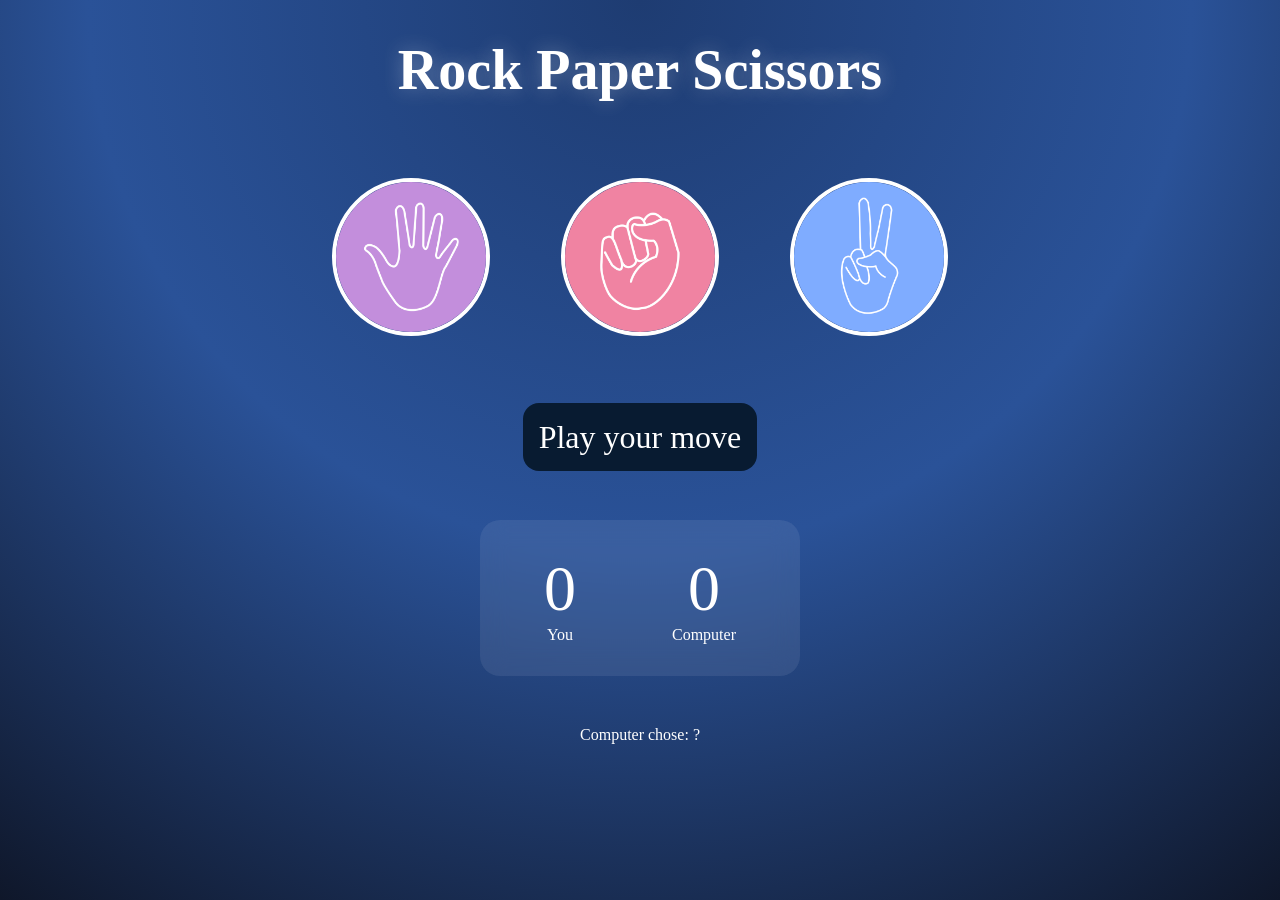
<file: index.html>
<!DOCTYPE html>
<html lang="en">
<head>
    <meta charset="UTF-8">
    <meta name="viewport" content="width=device-width, initial-scale=1.0">
    <title>ROCK PAPER SCISSOR</title>
    <link rel="stylesheet" href="style1.css">
</head>
<body>
    <h1>Rock Paper Scissors</h1>
    <div class="choices">
        <div class="choice" id="paper">
            <img src="paper.png">
        </div>
        <div class="choice" id="rock">
            <img src="rock.png">
        </div>
        <div class="choice" id="scissors">
            <img src="scissors.png">
        </div>
    </div>
    <div class="msg-container">
        <p id="msg">Play your move</p>
    </div>
    <div class="score-board">
        <div class="score">
            <p id="user-score">0</p>
            <p>You</p>
        </div>
        <div class="score">
            <p id="comp-score">0</p>
            <p>Computer</p>
        </div>
    </div>
    <div class="choice-display">
        <p id="computer-choice">
            Computer chose: ?
        </p>
    </div>
    <script src="app.js"></script>
</body>
</html>
</file>
<file: style1.css>
*{
    padding : 0;
    margin :0;
}
body{
    text-align:center;

    min-height:100vh;

    background:
    radial-gradient(
        circle at top,
        #1e3c72,
        #2a5298,
        #0f172a
    );

    color:white;
}
h1{
    background:transparent;

    color:white;

    font-size:3.5rem;

    padding-top:30px;

    text-shadow:
    0 0 20px rgba(255,255,255,0.3);

    color : #fff;
    height : 5rem ;
    line-height: 5rem;
}
.choice {
    height : 165px;
    width : 165px;
    border-radius: 50%;
    display: flex;
    justify-content: center;
    align-items: center ;
}
.score-board{
    background:rgba(255,255,255,0.08);
    backdrop-filter:blur(10px);
    padding:20px;
    border-radius:20px;
    width:fit-content;
    margin:50px auto;
}
.choice-display{
    display:flex;
    justify-content:center;
    align-items:center;
    gap:4rem; 
}
img{

    height:150px;
    width:150px;
    transition:0.3s ease;
    object-fit:cover;

    border-radius:50%;

    border:4px solid white;

    transition:0.3s;
}
.choices {
    display : flex;
    justify-content: center;
    align-items: center ;
    gap : 4rem ;
    margin-top: 4rem;
}
.choice:hover{
    cursor:pointer;
    box-shadow:
    0 0 25px #00d4ff;
    transform:translateY(-10px);

    transition:0.3s ease;
}
 
.score-board{
    display:flex;
    justify-content:center;
    align-items:center;
    gap:6rem;

    margin-top:4rem;

    background:rgba(255,255,255,0.08);

    backdrop-filter:blur(12px);

    padding:2rem 4rem;

    border-radius:20px;

    width:fit-content;

    margin-left:auto;
    margin-right:auto;
}
#user-score,
#comp-score{
    font-size: 4rem;
}
.msg-container {
    margin-top: 5rem;
}
#msg{
    background-color : #081b31 ;
    color : #fff;
    font-size : 2rem;
    display :inline ;
    padding: 1rem;
    border-radius: 1rem ;
}
</file>
